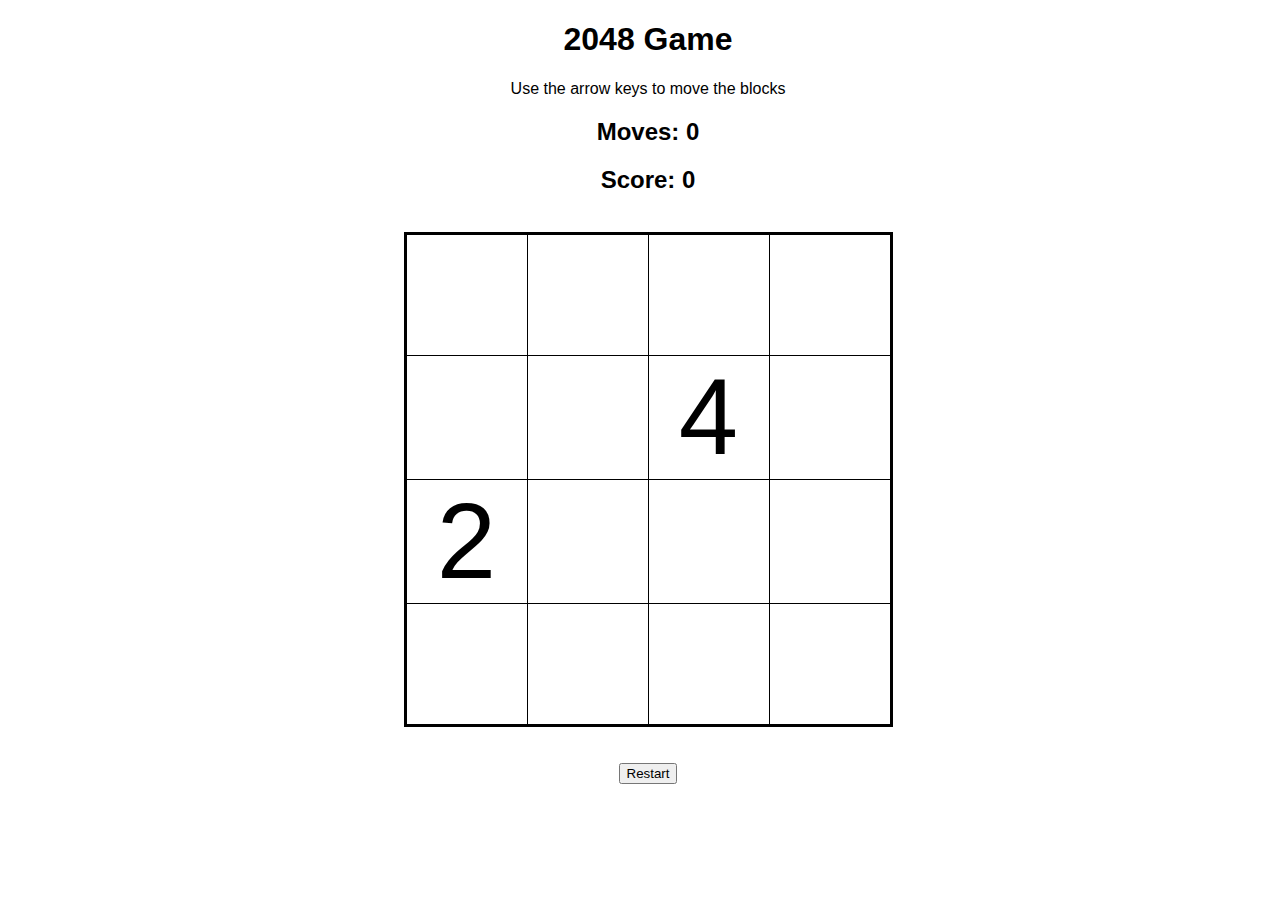
<file: index.html>
<!DOCTYPE html>
<html>

<head>
    <meta charset="utf-8">
    <script src="https://code.jquery.com/jquery-3.3.1.slim.min.js" integrity="sha256-3edrmyuQ0w65f8gfBsqowzjJe2iM6n0nKciPUp8y+7E=" crossorigin="anonymous"></script>
    <link rel="stylesheet" type="text/css" href="css/styles.css">
    <title>2048 Game</title>
</head>

<body>
    <h1>2048 Game</h1>
    <p>Use the arrow keys to move the blocks</p>
    <h2>Moves: <span id="count">0</span></h2>
    <h2>Score: <span id="score">0</span></h2>
    <br>

    <table>
        <tr>
            <td>
                <td>
                    <td>
                        <td>
        </tr>
        <tr>
            <td>
                <td>
                    <td>
                        <td>
        </tr>
        <tr>
            <td>
                <td>
                    <td>
                        <td>
        </tr>
        <tr>
            <td>
                <td>
                    <td>
                        <td>
        </tr>
    </table>
    <br>
    <br>
    <button id="restart">Restart</button>

    <h3 id="game-over"></h3>

    <script src="src/game.js"></script>
    <script src="src/interface.js"></script>
</body>

</html>
</file>
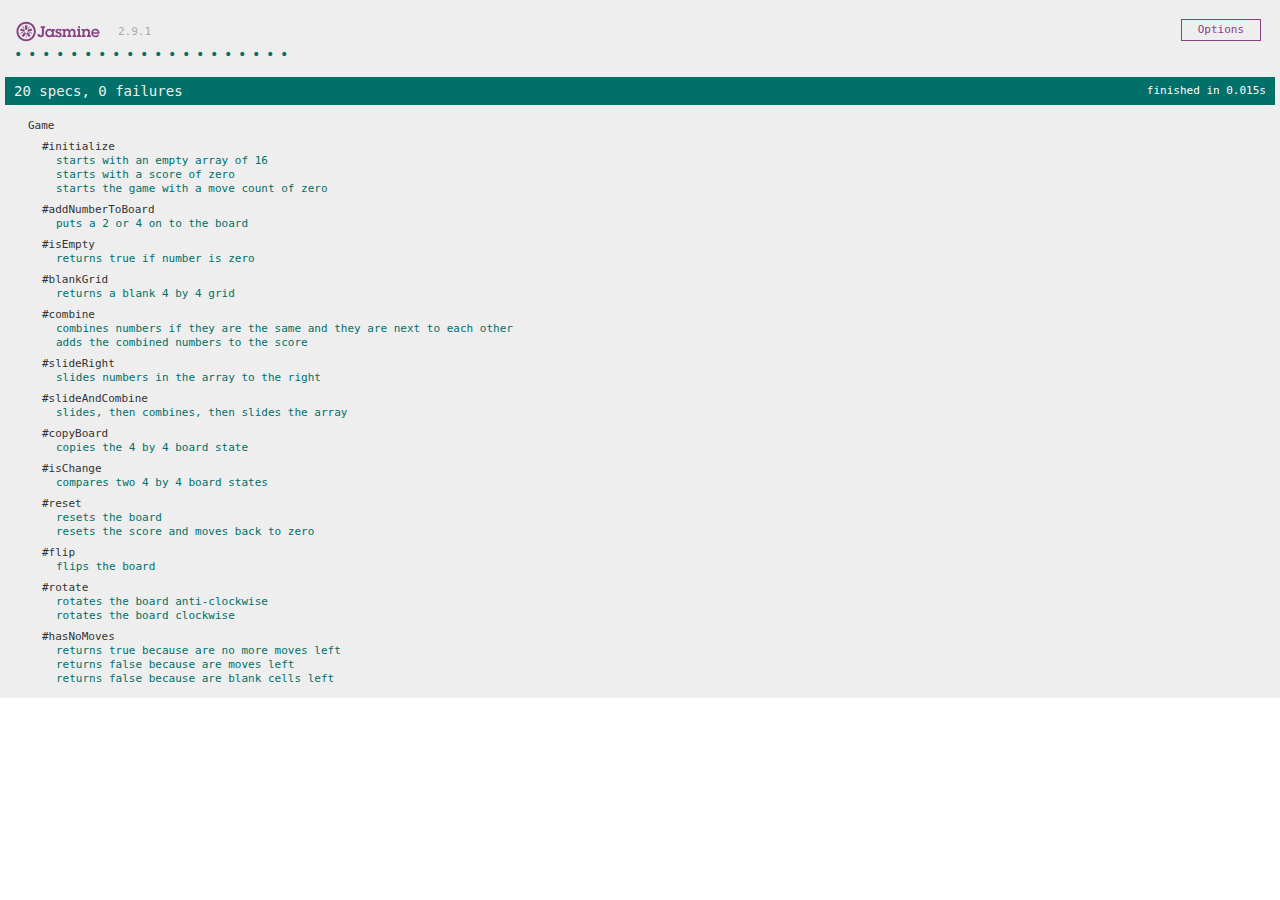
<file: SpecRunner.html>
<!DOCTYPE html>
<html>

<head>
    <meta charset="utf-8">
    <title>Jasmine Spec Runner v2.9.1</title>

    <link rel="shortcut icon" type="image/png" href="lib/jasmine-2.9.1/jasmine_favicon.png">
    <link rel="stylesheet" href="lib/jasmine-2.9.1/jasmine.css">

    <script src="lib/jasmine-2.9.1/jasmine.js"></script>
    <script src="lib/jasmine-2.9.1/jasmine-html.js"></script>
    <script src="lib/jasmine-2.9.1/boot.js"></script>

    <!-- include source files here... -->
    <script src="src/game.js"></script>

    <!-- include spec files here... -->
    <script src="test/game-test.js"></script>

</head>

<body>
</body>

</html>
</file>
<file: css/styles.css>
body {
  width: 100%;
  text-align: center;
  font-family: "Helvetica", "Arial";
}

table {
  margin: 0 auto;
  text-align: center;
  border-collapse: collapse;
  font-family: Calibri, sans-serif;
  table-align: center;
}

tbody {
  border: solid medium;
}

td {
  border: solid thin;
  height: 120px;
  width: 120px;
  text-align: center;
  padding: 0;
  font-size: 80pt;
}
</file>
<file: lib/jasmine-2.9.1/jasmine.css>
body { overflow-y: scroll; }

.jasmine_html-reporter { background-color: #eee; padding: 5px; margin: -8px; font-size: 11px; font-family: Monaco, "Lucida Console", monospace; line-height: 14px; color: #333; }
.jasmine_html-reporter a { text-decoration: none; }
.jasmine_html-reporter a:hover { text-decoration: underline; }
.jasmine_html-reporter p, .jasmine_html-reporter h1, .jasmine_html-reporter h2, .jasmine_html-reporter h3, .jasmine_html-reporter h4, .jasmine_html-reporter h5, .jasmine_html-reporter h6 { margin: 0; line-height: 14px; }
.jasmine_html-reporter .jasmine-banner, .jasmine_html-reporter .jasmine-symbol-summary, .jasmine_html-reporter .jasmine-summary, .jasmine_html-reporter .jasmine-result-message, .jasmine_html-reporter .jasmine-spec .jasmine-description, .jasmine_html-reporter .jasmine-spec-detail .jasmine-description, .jasmine_html-reporter .jasmine-alert .jasmine-bar, .jasmine_html-reporter .jasmine-stack-trace { padding-left: 9px; padding-right: 9px; }
.jasmine_html-reporter .jasmine-banner { position: relative; }
.jasmine_html-reporter .jasmine-banner .jasmine-title { background: url('[data-uri]') no-repeat; background: url('[data-uri]') no-repeat, none; -moz-background-size: 100%; -o-background-size: 100%; -webkit-background-size: 100%; background-size: 100%; display: block; float: left; width: 90px; height: 25px; }
.jasmine_html-reporter .jasmine-banner .jasmine-version { margin-left: 14px; position: relative; top: 6px; }
.jasmine_html-reporter #jasmine_content { position: fixed; right: 100%; }
.jasmine_html-reporter .jasmine-version { color: #aaa; }
.jasmine_html-reporter .jasmine-banner { margin-top: 14px; }
.jasmine_html-reporter .jasmine-duration { color: #fff; float: right; line-height: 28px; padding-right: 9px; }
.jasmine_html-reporter .jasmine-symbol-summary { overflow: hidden; *zoom: 1; margin: 14px 0; }
.jasmine_html-reporter .jasmine-symbol-summary li { display: inline-block; height: 10px; width: 14px; font-size: 16px; }
.jasmine_html-reporter .jasmine-symbol-summary li.jasmine-passed { font-size: 14px; }
.jasmine_html-reporter .jasmine-symbol-summary li.jasmine-passed:before { color: #007069; content: "\02022"; }
.jasmine_html-reporter .jasmine-symbol-summary li.jasmine-failed { line-height: 9px; }
.jasmine_html-reporter .jasmine-symbol-summary li.jasmine-failed:before { color: #ca3a11; content: "\d7"; font-weight: bold; margin-left: -1px; }
.jasmine_html-reporter .jasmine-symbol-summary li.jasmine-disabled { font-size: 14px; }
.jasmine_html-reporter .jasmine-symbol-summary li.jasmine-disabled:before { color: #bababa; content: "\02022"; }
.jasmine_html-reporter .jasmine-symbol-summary li.jasmine-pending { line-height: 17px; }
.jasmine_html-reporter .jasmine-symbol-summary li.jasmine-pending:before { color: #ba9d37; content: "*"; }
.jasmine_html-reporter .jasmine-symbol-summary li.jasmine-empty { font-size: 14px; }
.jasmine_html-reporter .jasmine-symbol-summary li.jasmine-empty:before { color: #ba9d37; content: "\02022"; }
.jasmine_html-reporter .jasmine-run-options { float: right; margin-right: 5px; border: 1px solid #8a4182; color: #8a4182; position: relative; line-height: 20px; }
.jasmine_html-reporter .jasmine-run-options .jasmine-trigger { cursor: pointer; padding: 8px 16px; }
.jasmine_html-reporter .jasmine-run-options .jasmine-payload { position: absolute; display: none; right: -1px; border: 1px solid #8a4182; background-color: #eee; white-space: nowrap; padding: 4px 8px; }
.jasmine_html-reporter .jasmine-run-options .jasmine-payload.jasmine-open { display: block; }
.jasmine_html-reporter .jasmine-bar { line-height: 28px; font-size: 14px; display: block; color: #eee; }
.jasmine_html-reporter .jasmine-bar.jasmine-failed { background-color: #ca3a11; }
.jasmine_html-reporter .jasmine-bar.jasmine-passed { background-color: #007069; }
.jasmine_html-reporter .jasmine-bar.jasmine-skipped { background-color: #bababa; }
.jasmine_html-reporter .jasmine-bar.jasmine-errored { background-color: #ca3a11; }
.jasmine_html-reporter .jasmine-bar.jasmine-menu { background-color: #fff; color: #aaa; }
.jasmine_html-reporter .jasmine-bar.jasmine-menu a { color: #333; }
.jasmine_html-reporter .jasmine-bar a { color: white; }
.jasmine_html-reporter.jasmine-spec-list .jasmine-bar.jasmine-menu.jasmine-failure-list, .jasmine_html-reporter.jasmine-spec-list .jasmine-results .jasmine-failures { display: none; }
.jasmine_html-reporter.jasmine-failure-list .jasmine-bar.jasmine-menu.jasmine-spec-list, .jasmine_html-reporter.jasmine-failure-list .jasmine-summary { display: none; }
.jasmine_html-reporter .jasmine-results { margin-top: 14px; }
.jasmine_html-reporter .jasmine-summary { margin-top: 14px; }
.jasmine_html-reporter .jasmine-summary ul { list-style-type: none; margin-left: 14px; padding-top: 0; padding-left: 0; }
.jasmine_html-reporter .jasmine-summary ul.jasmine-suite { margin-top: 7px; margin-bottom: 7px; }
.jasmine_html-reporter .jasmine-summary li.jasmine-passed a { color: #007069; }
.jasmine_html-reporter .jasmine-summary li.jasmine-failed a { color: #ca3a11; }
.jasmine_html-reporter .jasmine-summary li.jasmine-empty a { color: #ba9d37; }
.jasmine_html-reporter .jasmine-summary li.jasmine-pending a { color: #ba9d37; }
.jasmine_html-reporter .jasmine-summary li.jasmine-disabled a { color: #bababa; }
.jasmine_html-reporter .jasmine-description + .jasmine-suite { margin-top: 0; }
.jasmine_html-reporter .jasmine-suite { margin-top: 14px; }
.jasmine_html-reporter .jasmine-suite a { color: #333; }
.jasmine_html-reporter .jasmine-failures .jasmine-spec-detail { margin-bottom: 28px; }
.jasmine_html-reporter .jasmine-failures .jasmine-spec-detail .jasmine-description { background-color: #ca3a11; }
.jasmine_html-reporter .jasmine-failures .jasmine-spec-detail .jasmine-description a { color: white; }
.jasmine_html-reporter .jasmine-result-message { padding-top: 14px; color: #333; white-space: pre; }
.jasmine_html-reporter .jasmine-result-message span.jasmine-result { display: block; }
.jasmine_html-reporter .jasmine-stack-trace { margin: 5px 0 0 0; max-height: 224px; overflow: auto; line-height: 18px; color: #666; border: 1px solid #ddd; background: white; white-space: pre; }
</file>
